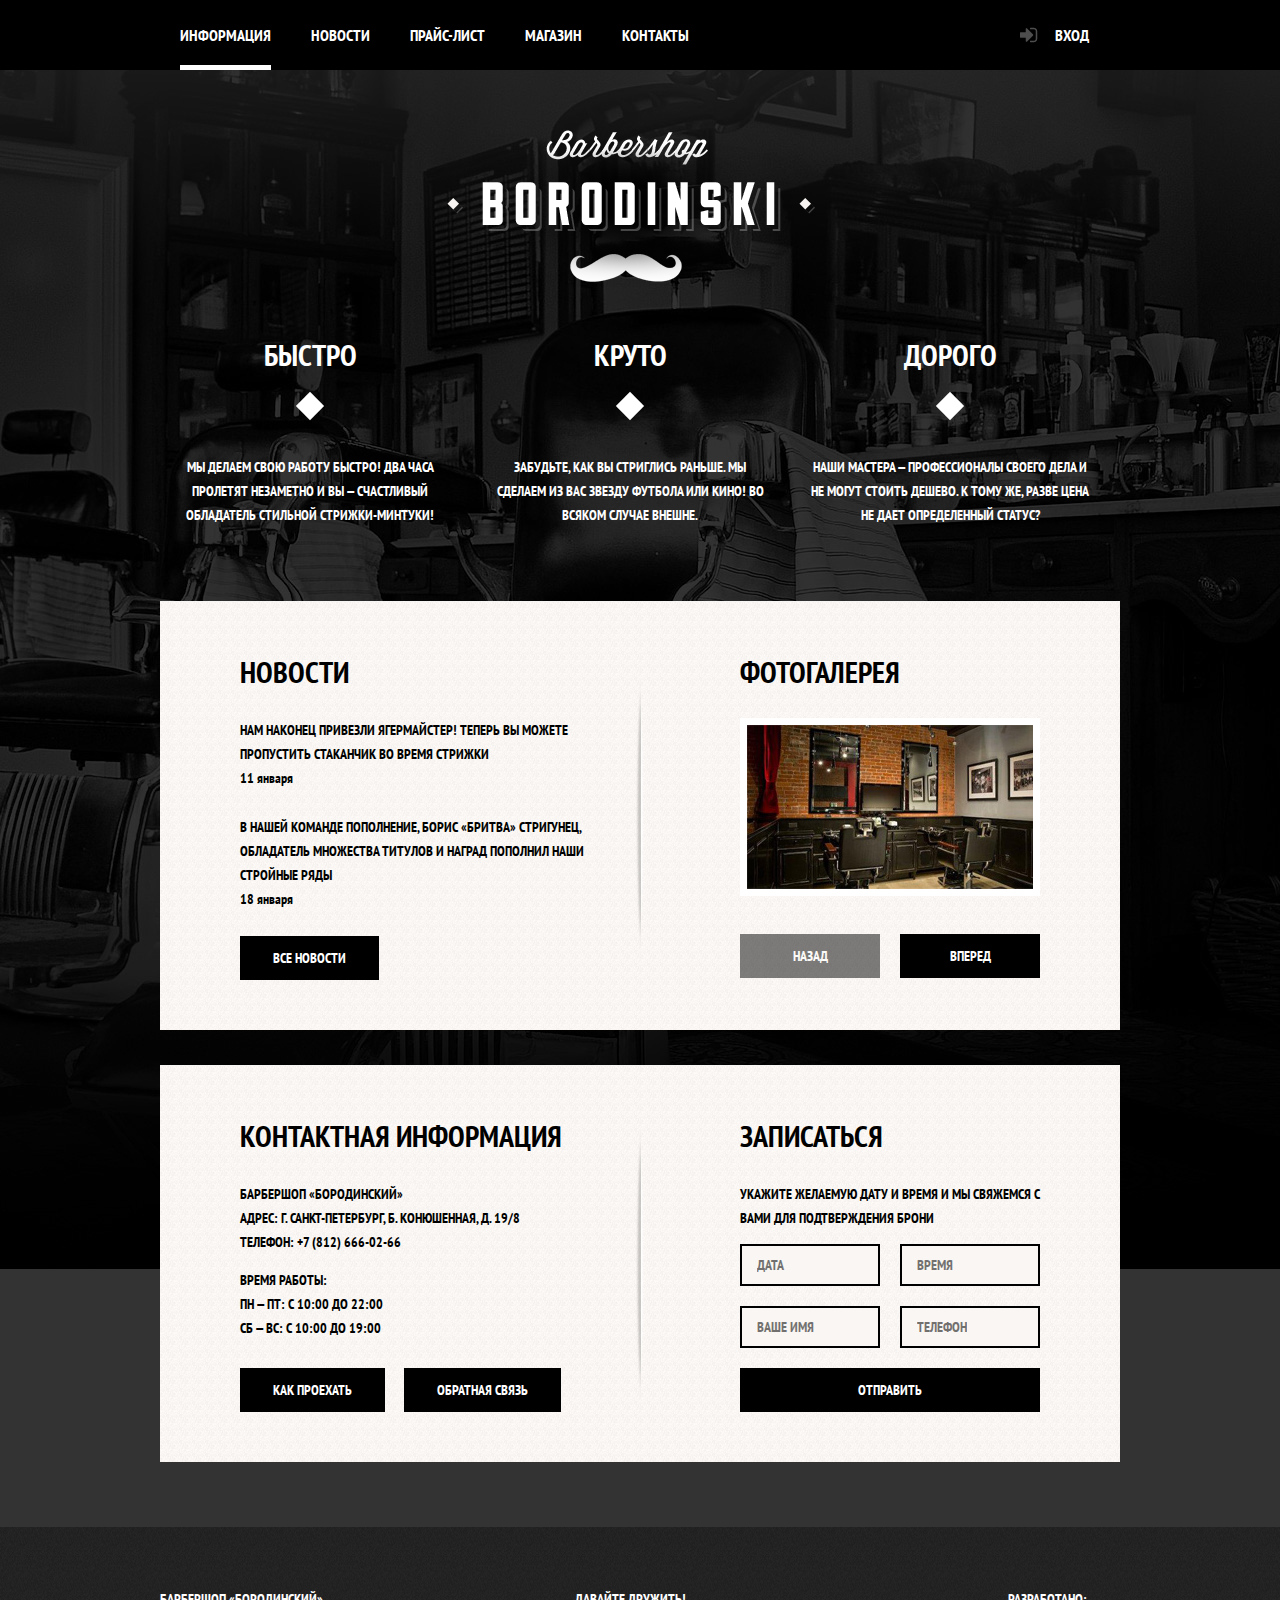
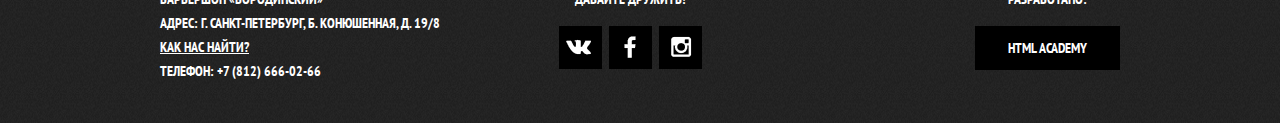
<file: index.html>
<!doctype html>
<html lang="ru">
  <head>
    <meta charset="utf-8">
    <title>Barbershop</title>
    <link href='https://fonts.googleapis.com/css?family=PT+Sans+Narrow:400,700&subset=latin,cyrillic' rel='stylesheet' type='text/css'>
    <link  rel="stylesheet" href="css/normalize.css">
    <link rel="stylesheet" href="css/style.css">
  </head>
  <body>
    <header class="page-header">
      <div class="container clearfix">
        <nav class="main-nav">
          <ul class="main-nav__list">
            <li class="main-nav__item">
              <a class="main-nav__link main-nav__link--active">Информация</a></li>
            <li class="main-nav__item">
              <a class="main-nav__link" href="#">Новости</a></li>
            <li class="main-nav__item">
              <a class="main-nav__link" href="#">Прайс-лист</a></li>
            <li class="main-nav__item">
              <a class="main-nav__link" href="#">Магазин</a></li>
            <li class="main-nav__item">
              <a class="main-nav__link" href="#">Контакты</a></li>
          </ul>
        </nav>
        <div class="user-block">
          <a class="user-block__login" href="#">Вход</a>
        </div>
      </div>
    </header>
    <main class="container">
      <div class="logo">
        <img src="img/logo.png" width="368" height="204" alt="логотип Барбершопа">
      </div>
      <section class="features clearfix">
        <div class="features__item">
          <div class="features__item-title">Быстро</div>
          <p class="features__item-description">
            Мы делаем свою работу быстро! Два часа пролетят незаметно и вы — счастливый обладатель стильной стрижки-минтуки!
          </p>
        </div>   
        <div class="features__item">
          <div class="features__item-title">Круто</div>
          <p class="features__item-description">
            Забудьте, как вы стриглись раньше. Мы сделаем из вас звезду футбола или кино! Во всяком случае внешне.
          </p>
        </div>
        <div class="features__item">
          <div class="features__item-title">Дорого</div>
          <p class="features__item-description">
            Наши мастера — профессионалы своего дела и не могут стоить дешево. К тому же, разве цена не дает определенный статус?
          </p>
        </div>
      </section>
      <section class="row clearfix">
        <div class="column__left">
          <h2 class="column__title">Новости</h2>
          <ul class="news">
            <li class="news__item">
              <p class="news__description">Нам наконец привезли Ягермайстер! Теперь вы можете пропустить стаканчик во время стрижки</p>
              <time class="news__date" datetime="2016-01-11">11 января</time>
            </li>
            <li class="news__item">
              <p class="news__description">В нашей команде пополнение, Борис «Бритва» Стригунец, обладатель множества титулов и наград пополнил наши стройные ряды</p>
              <time class="news__date" datetime="2016-01-18">18 января</time>
            </li>
          </ul>
          <a class="btn" href="">Все новости</a>
        </div>
        <div class="column__right">
          <h2 class="column__title">Фотогалерея</h2>
          <div class="gallery">
            <figure class="gallery__content">
              <img class="gallery__img" src="img/photo-1.jpg" width="286" height="164" alt="">
            </figure>
            <button class="btn btn__gallery btn--disabled btn__prev">Назад</button>
            <button class="btn btn__gallery btn__next">Вперед</button>
          </div>
        </div>
      </section>
      <section class="row clearfix">
        <div class="column__left">
          <h2 class="column__title">Контактная информация</h2>
          <p>
            Барбершоп «Бородинский»<br>
            Адрес: г. Санкт-Петербург, Б. Конюшенная, д. 19/8<br>
            Телефон: +7 (812) 666-02-66
          </p>
          <p class="contact__time">
            Время работы:<br>
            пн — пт: с 10:00 до 22:00<br>
            сб — вс: с 10:00 до 19:00
          </p>
          <a class="btn" href="#">Как проехать</a>
          <a class="btn" href="#">Обратная связь</a>
        </div>
        <div class="column__right">
          <h2 class="column__title">Записаться</h2>
          <p>Укажите желаемую дату и время и мы свяжемся с вами для подтверждения брони</p>
          <form class="appointment-form" action="#" method="post">
            <input class="appointment-form__field" type="text" name="date" placeholder="Дата" value="">
            <input class="appointment-form__field" type="text" name="time" placeholder="Время" value="">
            <input class="appointment-form__field" type="text" name="name" placeholder="Ваше имя" value="">
            <input class="appointment-form__field" type="text" name="phone" placeholder="Телефон" value="">
            <button class="btn btn__appointment-form" type="submit">Отправить</button>
          </form>
        </div>
      </section>
    </main>
    <footer class="main-footer">
      <div class="container clearfix">
        <section class="main-footer__contacts">
          Барбершоп «Бородинский»<br>
          Адрес: г. Санкт-Петербург, Б. Конюшенная, д. 19/8<br>
          <a href="#">Как нас найти?</a><br>
          Телефон: +7 (812) 666-02-66
        </section>
        <section class="main-footer__social">
          <p>Давайте дружить!</p>
          <a class="btn__social btn__social-vk" href="#">Вконтакте</a>
          <a class="btn__social btn__social-fb" href="#">Фейсбук</a>
          <a class="btn__social btn__social-inst" href="#">Инстаграм</a>
        </section>
        <section class="main-footer__copyright">
          <p>Разработано:</p>
          <a class="btn" href="https://htmlacademy.ru">HTML Academy</a>
        </section>
      </div>
    </footer>
  </body>
</html>
</file>
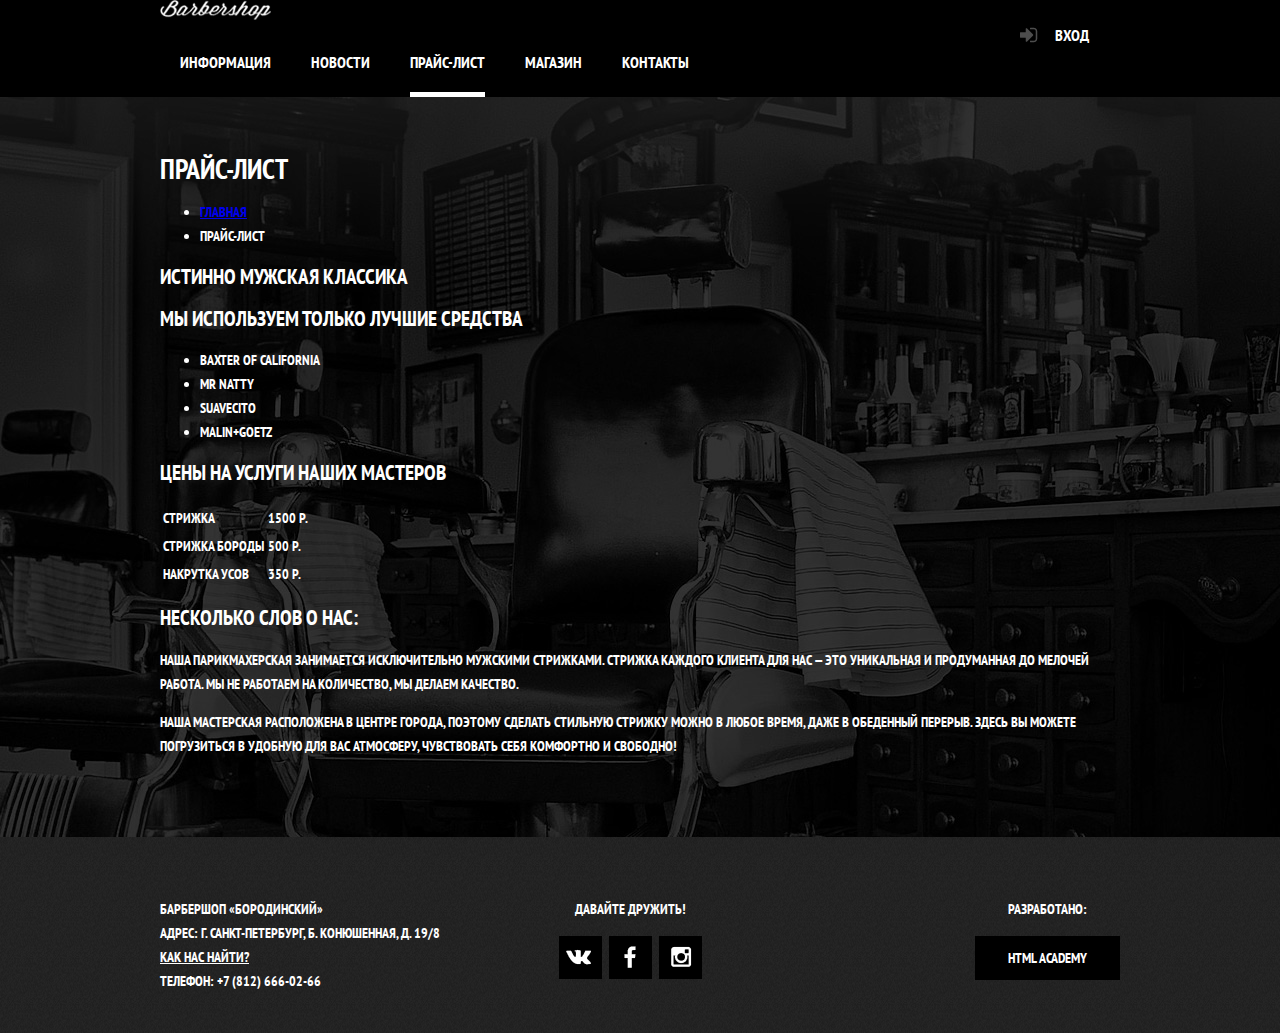
<file: price.html>
<!doctype html>
<html lang="ru">
  <head>
    <meta charset="utf-8">
    <title>Barbershop</title>
    <link href='https://fonts.googleapis.com/css?family=PT+Sans+Narrow:400,700&subset=latin,cyrillic' rel='stylesheet' type='text/css'>
    <link  rel="stylesheet" href="css/normalize.css">
    <link rel="stylesheet" href="css/style.css">
  </head>
  <body class="price-page">
    <header class="page-header">
      <div class="container clearfix">
        <nav class="main-nav">
          <a class="main-nav__logo" href="index.html">
            <img class="main-nav__logo-img" src="img/logo-inner.png" width="111" height="20" alt="Барбершоп Бородинский">
          </a>
          <ul class="main-nav__list">
            <li class="main-nav__item">
              <a class="main-nav__link ">Информация</a></li>
            <li class="main-nav__item">
              <a class="main-nav__link" href="#">Новости</a></li>
            <li class="main-nav__item">
              <a class="main-nav__link main-nav__link--active">Прайс-лист</a></li>
            <li class="main-nav__item">
              <a class="main-nav__link" href="#">Магазин</a></li>
            <li class="main-nav__item">
              <a class="main-nav__link" href="#">Контакты</a></li>
          </ul>
        </nav>
        <div class="user-block">
          <a class="user-block__login" href="#">Вход</a>
        </div>
      </div>
    </header>
    <main class="container">
      <div class="price-page__title">
        <h1>Прайс-лист</h1>
        <ul class="breadcrumbs">
          <li>
            <a href="#">Главная</a>
          </li>
          <li class="current">Прайс-лист</li>
        </ul>
      </div>
      <div class="inner-content">
        <div class="inner-content__big-heading">
          <h2>Истинно мужская классика</h2>
        </div>
        <div class="inner-content__columns clearfix">
          <div class="inner-content__column-left">
            <h2>Мы используем только лучшие средства</h2>
            <ul class="inner-content__custom-list1">
              <li>Baxter of California</li>
              <li>Mr Natty</li>
              <li>Suavecito</li>
              <li>Malin+Goetz</li>
            </ul>
          </div>
          <div class="inner-content__column-right">
            <h2>Цены на услуги наших мастеров</h2>
            <table class="inner-content__prices-table">
              <tr>
                <td>Стрижка</td>
                <td>1500 р.</td>
              </tr>
              <tr>
                <td>Стрижка бороды</td>
                <td>500 р.</td>
              </tr>
              <tr>
                <td>Накрутка усов</td>
                <td>350 р.</td>
              </tr>
            </table>
          </div>
        </div>
        <div class="inner-content__columns clearfix">
          <h2>Несколько слов о нас:</h2>
          <div class="inner-content__column-left">
            <p>Наша парикмахерская занимается исключительно мужскими стрижками. Стрижка каждого клиента для нас — это уникальная и продуманная до мелочей работа. Мы не работаем на количество, мы делаем качество.</p>
          </div>
          <div class="inner-content__column-right">
            <p>Наша мастерская расположена в центре города, поэтому сделать стильную стрижку можно в любое время, даже в обеденный перерыв. Здесь вы можете погрузиться в удобную для вас атмосферу, чувствовать себя комфортно и свободно!</p>
          </div>
        </div>
      </div>
    </main>
    <footer class="main-footer">
      <div class="container clearfix">
        <section class="main-footer__contacts">
          Барбершоп «Бородинский»<br>
          Адрес: г. Санкт-Петербург, Б. Конюшенная, д. 19/8<br>
          <a href="#">Как нас найти?</a><br>
          Телефон: +7 (812) 666-02-66
        </section>
        <section class="main-footer__social">
          <p>Давайте дружить!</p>
          <a class="btn__social btn__social-vk" href="#">Вконтакте</a>
          <a class="btn__social btn__social-fb" href="#">Фейсбук</a>
          <a class="btn__social btn__social-inst" href="#">Инстаграм</a>
        </section>
        <section class="main-footer__copyright">
          <p>Разработано:</p>
          <a class="btn" href="https://htmlacademy.ru">HTML Academy</a>
        </section>
      </div>
    </footer>
  </body>
</html>
</file>
<file: css/style.css>
* {
  box-sizing: border-box;
}
body {
  min-width: 960px;

  font-family: 'PT Sans Narrow', Arial, sans-serif;
  font-size: 14px;
  line-height: 24px;
  color: #ffffff;
  font-weight: 700;
  text-transform: uppercase;

  background: #000000 url("../img/body-bg.jpg") no-repeat top center;
}
.container {
  width: 960px;
  margin: 0 auto;
}
.clearfix:after {
  content: "";
  display: table;
  clear: both;
}
.btn {
  display: inline-block;
  padding: 10px 33px;
  margin-right: 16px;
  
  font-family: 'PT Sans Narrow', Arial, sans-serif;
  font-size: 14px;
  line-height: 24px;
  vertical-align: top;
  color: #ffffff;
  font-weight: 700;
  text-transform: uppercase;
  text-decoration: none;

  background-color: #000000;
  border: none;
  outline: none;
  cursor: pointer;
}
.btn:hover,
.btn:active {
  background-color: #663d15;
}
.btn--disabled,
.btn:disabled {
  cursor: default;
  opacity: 0.5;
}
.btn--disabled:hover,
.btn:disabled:hover {
  background-color: #000000;
}
.page-header {
  margin-bottom: 60px;

  color: #ffffff;

  background-color: #000000;
}
.main-nav {
  float: left;
  width: 800px;
}
.main-nav__list {
  padding: 0;
  margin: 0;
  
  font-size: 0;

  list-style: none;
}
.user-block {
  float: right;
  width: 115px;
}
.main-nav__item {
  display: inline-block;

  font-size: 16px;
  line-height: 20px;
  vertical-align: top; 
}
.main-nav__link {
  display: block;
  padding: 25px 20px;

  color: #ffffff;

  text-decoration: none;
}
.main-nav__link:hover,
.main-nav__link:active {
  background: #242424;
}
.main-nav__link--active {
  position: relative;
}
.main-nav__link--active:hover {
  background: none;
}
.main-nav__link--active:after {
  content: "";

  position: absolute;
  bottom: 0;
  left: 20px;
  right: 20px;
  height: 5px;

  background: #ffffff;
}
.user-block {
  font-size: 0;
}
.user-block__login {
  position: relative;
  display: inline-block;
  padding: 25px 20px;
  padding-left: 50px;

  font-size: 16px;
  line-height: 20px;
  vertical-align: top;
  color: #ffffff;
  text-decoration: none;
}
.user-block__login:hover,
.user-block__login:active {
  background: #242424;
}
.logo {
  width: 386px;
  height: 204px;
  margin: 0 auto;
}
.features {
  margin-bottom: 60px;
}
.features__item {
  float: left;
  width: 300px;
  margin-right: 20px;

  text-align: center;
}
.features__item:last-child {
  margin-right: 0;
}
.features__item-title {
  position: relative;
  padding-bottom: 40px;

  font-size: 30px;
  line-height: 42px;
}
.features__item-title:after {
  position: absolute;
  content: "";
  bottom: 0;
  left: 50%;
  margin-left: -10px;

  width: 20px;
  height: 20px;

  background: #ffffff;

  transform: rotate(45deg);
}
.features__item-description {
  padding: 0 10px;
  padding-top: 25px;
 }
 .sprite {
    background-image: url("../img/sprite.png");
    background-repeat: no-repeat;
    display: block;
}

.sprite-icon-fb {
    width: 12px;
    height: 22px;
    background-position: -10px -10px;
}

.sprite-icon-inst {
    width: 21px;
    height: 21px;
    background-position: -10px -52px;
}

.sprite-icon-locked {
    width: 15px;
    height: 17px;
    background-position: -10px -93px;
}

.sprite-icon-login {
    width: 18px;
    height: 16px;
    background-position: -10px -130px;
}

.sprite-icon-user {
    width: 15px;
    height: 15px;
    background-position: -10px -166px;
}

.sprite-icon-vk {
    width: 25px;
    height: 16px;
    background-position: -10px -201px;
}
.user-block__login:before {
  content: "";
  position: absolute;
  top: 27px;
  left: 15px;
  width: 18px;
  height: 16px;

  background-image: url("../img/sprite.png");
  background-position: -10px -130px;
  opacity: 0.3;
}
.user-block__login:hover:before {
  opacity: 1;
}
.row {
  margin-bottom: 35px;
  padding: 50px 80px;

  color: #000000;

  background: url("../img/row-shadow.png") no-repeat center,
  #f8f5f2 url("../img/white-pattern.png") repeat
  ;
}
.column__left {
  float: left;
  width: 390px;
}
.column__right {
  float: right;
  width: 300px;
}
.column__title {
  margin: 0;
  margin-bottom: 25px;

  font-size: 30px;
  line-height: 42px;
}
.news {
  margin: 0;
  padding: 0;

  list-style: none;
}
.news__item {
  margin: 0;
  margin-bottom: 25px;
}
.news__description {
  margin-bottom: 0;
}
.news__date {
  text-transform: none;
}
.gallery {
  position: relative;
  height: 260px;
}
.gallery__content {
  height: 178px;
  margin: 0;

  background: #cccccc;
  border: 7px solid #ffffff;
}
.gallery__img {
  width: 286px;
  height: 164px;
}
.btn__gallery {
  position: absolute;
  bottom: 0;
  width: 140px;
  margin: 0;
}
.btn__prev {
  left: 0;
}
.btn__next {
  right: 0;
}
.appointment-form__field {
  float: left;
  width: 140px;
  padding: 7px 15px;
  margin-right: 20px;
  margin-bottom: 20px;

  font: inherit;
  color: inherit;
  text-transform: inherit;

  background-color: #f9f6f3;
  border: 2px solid #000000;
  outline: none;
}
.appointment-form__field:nth-child(2n) {
  margin-right: 0;
}
.appointment-form__field:focus {
  border: 2px solid #663d15;
}
.btn__appointment-form {
  clear: both;
  width: 100%;
}
.contact__time {
  margin-bottom: 28px;
}
.main-footer {
  margin-top: 65px;
  padding-top: 60px;
  padding-bottom: 40px;

  background: #232323 url("../img/black-pattern.png");
}
.main-footer a {
  color: #ffffff;
}
.main-footer__contacts {
  float: left;
  width: 320px;
  margin-right: 60px;
}
.main-footer__social {
  float: left;
  width: 180px;

  text-align: center;
}
.main-footer__social p {
  margin: 0;
  margin-bottom: 15px;
}
.main-footer__copyright { 
  float: right;
  max-width: 180px;
}
 .main-footer__copyright p {
  margin: 0;
  margin-bottom: 15px;

  text-align: center;
 }
.btn__social {
  display: inline-block;
  width: 43px;
  height: 43px;
  margin: 0 2px;

  font-size: 0;
  vertical-align: top;
  text-decoration: none;
  background: #000000 url("../img/sprite.png") no-repeat center;
  transition: background-color 0.5s;
}
.btn__social-vk {
  background-position: -3px -188px;
}
.btn__social-fb {
  background-position: 5px 0;
}
.btn__social-inst {
  background-position: 2px -42px;;
}
.main-footer__copyright .btn {
  margin-right: 0;
}
.btn__social:hover {
  background-color: #663d15;
}
</file>
